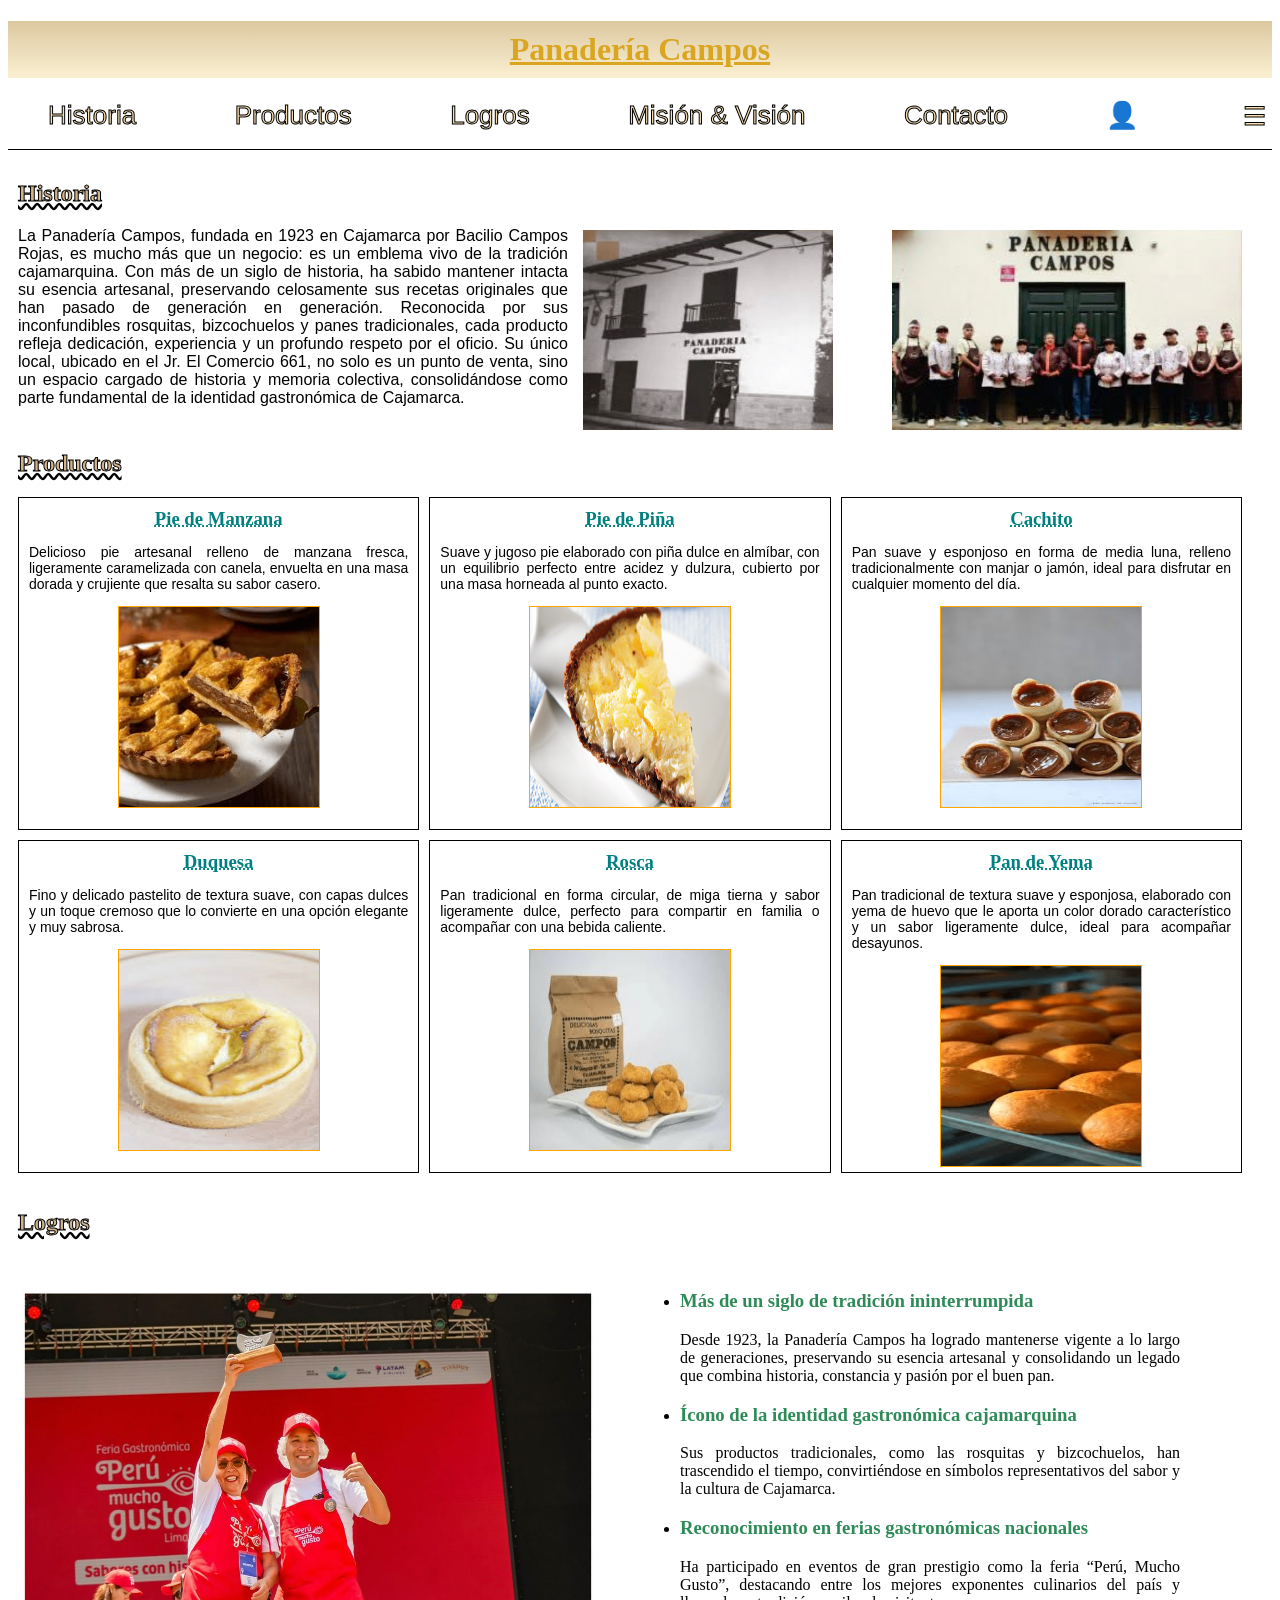
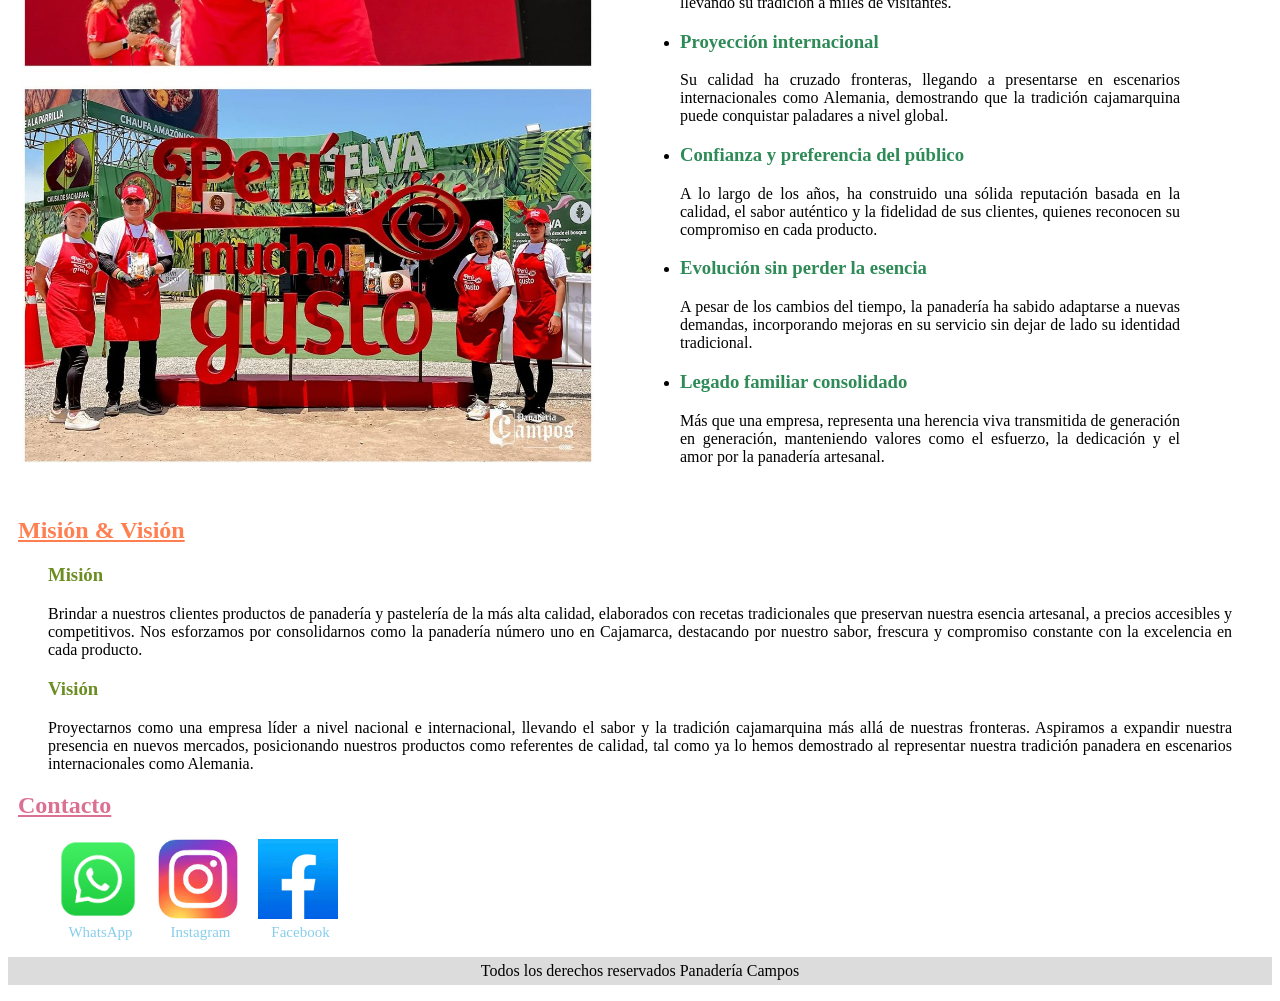
<file: index.html>
<!DOCTYPE html>
<html lang="en">
<head>
    <meta charset="UTF-8">
    <meta name="viewport" content="width=device-width, initial-scale=1.0">
    <link rel="stylesheet" href="style.css">
    <link rel="icon" href="Fotos/Logo.png">
    <title>Panadería Campos</title>
</head>

<body>
    <header>
        <h1>Panadería Campos</h1>
    </header>
    <main>
        <nav>
            <ul>
                <li class="animated" ><a href="#historia">Historia</a></li>
                <li class="animated" ><a href="#producto">Productos</a></li>
                <li class="animated" ><a href="#logro">Logros</a></li>
                <li class="animated" ><a href="#misión_visión">Misión & Visión</a></li>
                <li class="animated" ><a href="#contacto">Contacto</a></li>
                <li class="animated" ><a href="sesión.html" id = "sesión">👤</a></li>
                <li class="animated" ><button id = "tresBarras">☰</button></li>
                <div id="menú" class="oculto">
                    <ul>
                        <li><a href="pedidos.html">🗸 Gestión de pedidos</a></li>
                        <li><a href="control.html">🗸 Control de producción</a></li>
                        <li><a href="clientes.html">🗸Gestión de clientes</a></li>
                        <li><a href="inventario.html">🗸 Inventario</a></li>
                        <li><a href="normativa.html">🗸 Normativa</a></li> 
                    </ul>
                </div>
            </ul>
        </nav>

    <article id="historia">

        <div id="caja_historia">

            <h2>Historia</h2>
            <p>La Panadería Campos, fundada en 1923 en Cajamarca por Bacilio Campos Rojas, es mucho más que un negocio: es un emblema vivo de la tradición cajamarquina. Con más de un siglo de historia, ha sabido mantener intacta su esencia artesanal, preservando celosamente sus recetas originales que han pasado de generación en generación. Reconocida por sus inconfundibles rosquitas, bizcochuelos y panes tradicionales, cada producto refleja dedicación, experiencia y un profundo respeto por el oficio. Su único local, ubicado en el Jr. El Comercio 661, no solo es un punto de venta, sino un espacio cargado de historia y memoria colectiva, consolidándose como parte fundamental de la identidad gastronómica de Cajamarca.</p>
        
        </div>

        <img id ="panadería1" src="Fotos/panadería.png" alt="panadería">
        <img id ="panadería2" src="Fotos/panadería2.png" alt="nombre panadería">

    </article>

    <article id="producto">

        <h2>Productos</h2>

        <ul>
            <li>
                <h3>Pie de Manzana</h3>
                <p>Delicioso pie artesanal relleno de manzana fresca, ligeramente caramelizada con canela, envuelta en una masa dorada y crujiente que resalta su sabor casero.</p>
                <img class="food" src="Fotos/pie_manzana.png" alt="pie de manzana">
            </li>
            
            <li>
                <h3>Pie de Piña</h3>
                <p>Suave y jugoso pie elaborado con piña dulce en almíbar, con un equilibrio perfecto entre acidez y dulzura, cubierto por una masa horneada al punto exacto.</p>
                <img class="food" src="Fotos/pie_piña.png" alt="pie de piña">
            </li>

            <li>
                <h3>Cachito</h3>
                <p>Pan suave y esponjoso en forma de media luna, relleno tradicionalmente con manjar o jamón, ideal para disfrutar en cualquier momento del día.</p>
                <img class="food" src="Fotos/cachito_manjar.png" alt="cachito">
            </li>

            <li>
                <h3>Duquesa</h3>
                <p>Fino y delicado pastelito de textura suave, con capas dulces y un toque cremoso que lo convierte en una opción elegante y muy sabrosa.</p>
                <img class="food" src="Fotos/duquesa_manjar.png" alt="duquesa">
            </li>

            <li>
                <h3>Rosca</h3>
                <p>Pan tradicional en forma circular, de miga tierna y sabor ligeramente dulce, perfecto para compartir en familia o acompañar con una bebida caliente.</p>
                <img class="food" src="Fotos/roscas.png" alt="rosca">
            </li>

            <li>
                <h3>Pan de Yema</h3>
                <p>Pan tradicional de textura suave y esponjosa, elaborado con yema de huevo que le aporta un color dorado característico y un sabor ligeramente dulce, ideal para acompañar desayunos.</p>
                <img class="food" src="Fotos/pan_yema.png" alt="pan">
            </li>   
        </ul>

    </article>

    <article>
        <article id="logro">
        <h2>Logros</h2>

        <br>
        <br>

        <img id="logro_pic" src="Fotos/WhatsApp Image 2026-05-26 at 08.16.12.jpeg" alt="logro">

        <ul>
            <li>
                <h3>Más de un siglo de tradición ininterrumpida</h3>
                <p>Desde 1923, la Panadería Campos ha logrado mantenerse vigente a lo largo de generaciones, preservando su esencia artesanal y consolidando un legado que combina historia, constancia y pasión por el buen pan.</p>
            </li>

            <li>
                <h3>Ícono de la identidad gastronómica cajamarquina</h3>
                <p>Sus productos tradicionales, como las rosquitas y bizcochuelos, han trascendido el tiempo, convirtiéndose en símbolos representativos del sabor y la cultura de Cajamarca.</p>
            </li>

            <li>
                <h3>Reconocimiento en ferias gastronómicas nacionales</h3>
                <p>Ha participado en eventos de gran prestigio como la feria “Perú, Mucho Gusto”, destacando entre los mejores exponentes culinarios del país y llevando su tradición a miles de visitantes.</p>
            </li>

            <li>
                <h3>Proyección internacional</h3>
                <p>Su calidad ha cruzado fronteras, llegando a presentarse en escenarios internacionales como Alemania, demostrando que la tradición cajamarquina puede conquistar paladares a nivel global.</p>
            </li>

            <li>
                <h3>Confianza y preferencia del público</h3>
                <p>A lo largo de los años, ha construido una sólida reputación basada en la calidad, el sabor auténtico y la fidelidad de sus clientes, quienes reconocen su compromiso en cada producto.</p>
            </li>

            <li>
                <h3>Evolución sin perder la esencia</h3>
                <p>A pesar de los cambios del tiempo, la panadería ha sabido adaptarse a nuevas demandas, incorporando mejoras en su servicio sin dejar de lado su identidad tradicional.</p>
            </li>

            <li>
                <h3>Legado familiar consolidado</h3>
                <p>Más que una empresa, representa una herencia viva transmitida de generación en generación, manteniendo valores como el esfuerzo, la dedicación y el amor por la panadería artesanal.</p>
            </li>
        </ul>
        
    </article>

    </article>

        <article id="misión_visión">
            
            <h2>Misión & Visión</h2>
            
            <h3>Misión</h3>
            <p>Brindar a nuestros clientes productos de panadería y pastelería de la más alta calidad, elaborados con recetas tradicionales que preservan nuestra esencia artesanal, a precios accesibles y competitivos. Nos esforzamos por consolidarnos como la panadería número uno en Cajamarca, destacando por nuestro sabor, frescura y compromiso constante con la excelencia en cada producto.</p>

            <h3>Visión</h3>
            <p>Proyectarnos como una empresa líder a nivel nacional e internacional, llevando el sabor y la tradición cajamarquina más allá de nuestras fronteras. Aspiramos a expandir nuestra presencia en nuevos mercados, posicionando nuestros productos como referentes de calidad, tal como ya lo hemos demostrado al representar nuestra tradición panadera en escenarios internacionales como Alemania.</p>

    </article>

    <article id="contacto">
        <h2>Contacto</h2>
        <ul>
            <li>
                <a href="https://api.whatsapp.com/send?phone=%2B51915391153&token=eyJhbGciOiJFUzI1NiIsInR5cCI6IkpXVCIsImtpZCI6IjEyNSJ9.[base64].ODswv4ig8ogiEQocwZt1LH3WyptLn4_57HEgZu1OSdHMnLiM_XTxWVg526QK5JH30tMk7DfWUcFmWw9w21Ouew&fbclid=IwY2xjawRUvPtleHRuA2FlbQIxMABicmlkETFaY0I4VXc0ZlVTOWhMOFNYc3J0YwZhcHBfaWQQMjIyMDM5MTc4ODIwMDg5MgABHuPf2Jr7UpW7GYBVH1ce1yyFOckJ409onGYoGsI34NPNz1ETpFPbw7z6aRQb_aem_9xlMaZ_baTUNehErBu3zag"><img class="logos_pics "src="Fotos/logo_wsp.avif"></a>
                <a href="https://api.whatsapp.com/send?phone=%2B51915391153&token=eyJhbGciOiJFUzI1NiIsInR5cCI6IkpXVCIsImtpZCI6IjEyNSJ9.[base64].ODswv4ig8ogiEQocwZt1LH3WyptLn4_57HEgZu1OSdHMnLiM_XTxWVg526QK5JH30tMk7DfWUcFmWw9w21Ouew&fbclid=IwY2xjawRUvPtleHRuA2FlbQIxMABicmlkETFaY0I4VXc0ZlVTOWhMOFNYc3J0YwZhcHBfaWQQMjIyMDM5MTc4ODIwMDg5MgABHuPf2Jr7UpW7GYBVH1ce1yyFOckJ409onGYoGsI34NPNz1ETpFPbw7z6aRQb_aem_9xlMaZ_baTUNehErBu3zag"><span>WhatsApp</span></a>
            </li>
            
            <li>
                <a href="https://www.instagram.com/panaderiacampos/"><img class="logos_pics" src="Fotos/logo_ig.png"></a>
                <a href="https://www.instagram.com/panaderiacampos/"><span>Instagram</span></a>
            </li>
            
            <li>
                <a href="https://www.facebook.com/panaderiacampos/?locale=es_LA"><img class="logos_pics" src="Fotos/logo_fb.png" target="_blank"></a>
                <a href="https://www.facebook.com/panaderiacampos/?locale=es_LA"><span>Facebook</span></a>
            </li>

        </ul>
    
    </article>

    <footer>
        <p>Todos los derechos reservados Panadería Campos</p>
    </footer>

</main>

    <script src="index.js"></script>
</body>
</html>
</file>
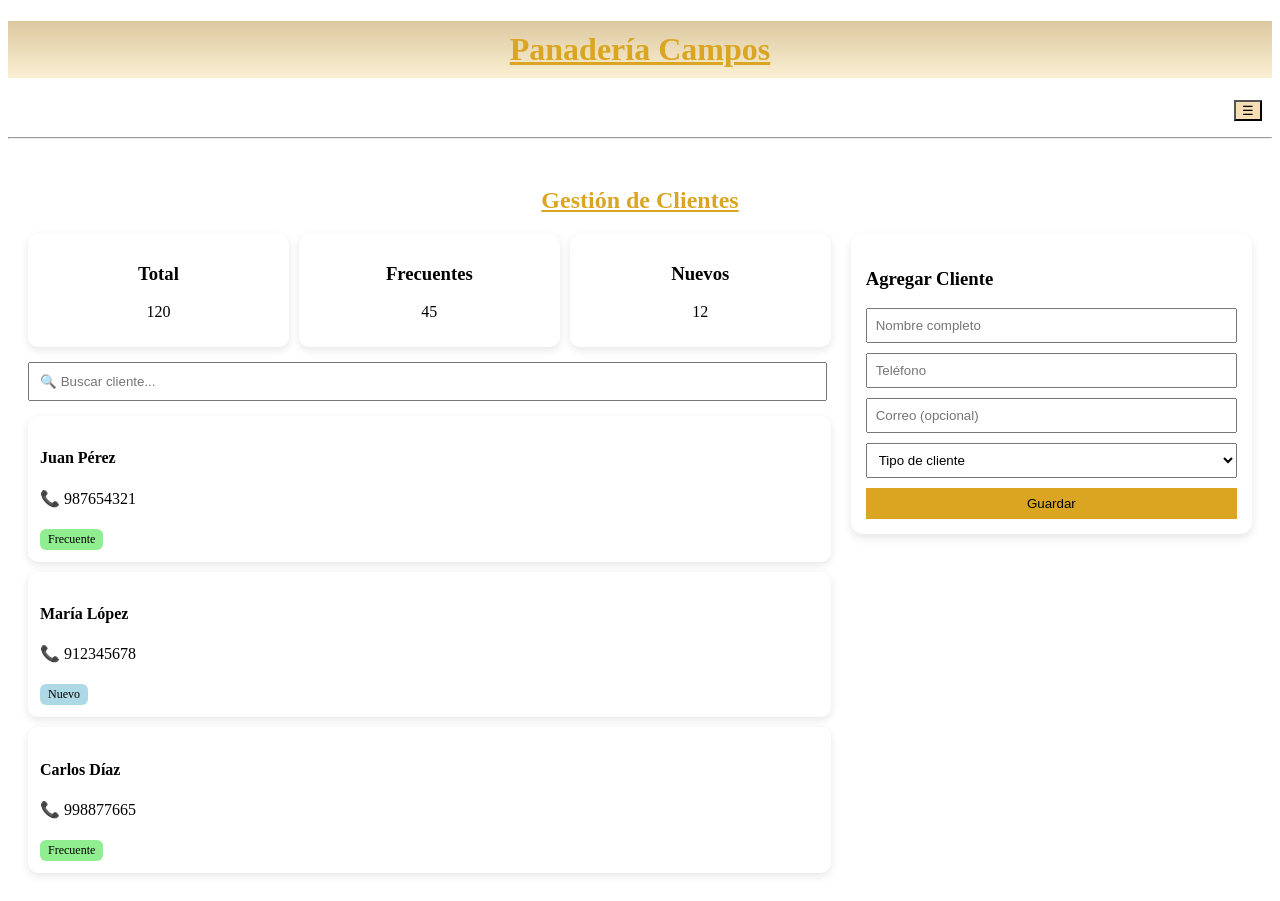
<file: clientes.html>
<!DOCTYPE html>
<html lang="en">
<head>
    <meta charset="UTF-8">
    <meta name="viewport" content="width=device-width, initial-scale=1.0">
    <link rel="stylesheet" href="style.css">
    <link rel="icon" href="Fotos/Logo.png">
    <title>Panadería Campos</title>
</head>

<body>

    <header>
        <h1>Panadería Campos</h1>
    </header>

    <div class="contenedor_tresBarras2">
            <ul>
                <li class="animated">
                    <button class="tresBarras2">☰</button>
                </li>
            </ul>
        </div>

        <div class="menú2 oculto">
            <ul>
                <li><a href="index.html">🗸 Inicio</a></li>
                <li><a href="pedidos.html">🗸 Gestión de pedidos</a></li>
                <li><a href="control.html">🗸 Control de producción</a></li>
                <li><a href="clientes.html">🗸 Gestión de clientes</a></li>
                <li><a href="inventario.html">🗸 Inventario</a></li>
                <li><a href="normativa.html">🗸 Normativa</a></li>     
            </ul>
        </div>

    <hr>

    <section id="clientes">

    <h2>Gestión de Clientes</h2>

    <div class="clientes_layout">

        <div class="panel_izquierdo">

            <div class="resumen_clientes">
                <div class="mini_card">
                    <h3>Total</h3>
                    <p>120</p>
                </div>
                <div class="mini_card">
                    <h3>Frecuentes</h3>
                    <p>45</p>
                </div>
                <div class="mini_card">
                    <h3>Nuevos</h3>
                    <p>12</p>
                </div>
            </div>

            <input type="text" placeholder="🔍 Buscar cliente..." class="buscador">

            <div class="lista_clientes">

                <div class="cliente_card">
                    <h4>Juan Pérez</h4>
                    <p>📞 987654321</p>
                    <span class="badge frecuente">Frecuente</span>
                </div>

                <div class="cliente_card">
                    <h4>María López</h4>
                    <p>📞 912345678</p>
                    <span class="badge nuevo">Nuevo</span>
                </div>

                <div class="cliente_card">
                    <h4>Carlos Díaz</h4>
                    <p>📞 998877665</p>
                    <span class="badge frecuente">Frecuente</span>
                </div>

            </div>

        </div>

        <div class="panel_derecho">

            <div class="card_form">
                <h3>Agregar Cliente</h3>

                <form>
                    <input type="text" placeholder="Nombre completo">
                    <input type="text" placeholder="Teléfono">
                    <input type="email" placeholder="Correo (opcional)">
                    <select>
                        <option>Tipo de cliente</option>
                        <option>Nuevo</option>
                        <option>Frecuente</option>
                    </select>
                    <button type="submit">Guardar</button>
                </form>
            </div>

        </div>

    </div>

</section>

<script src="index.js"></script>

</body>
</html>
</file>
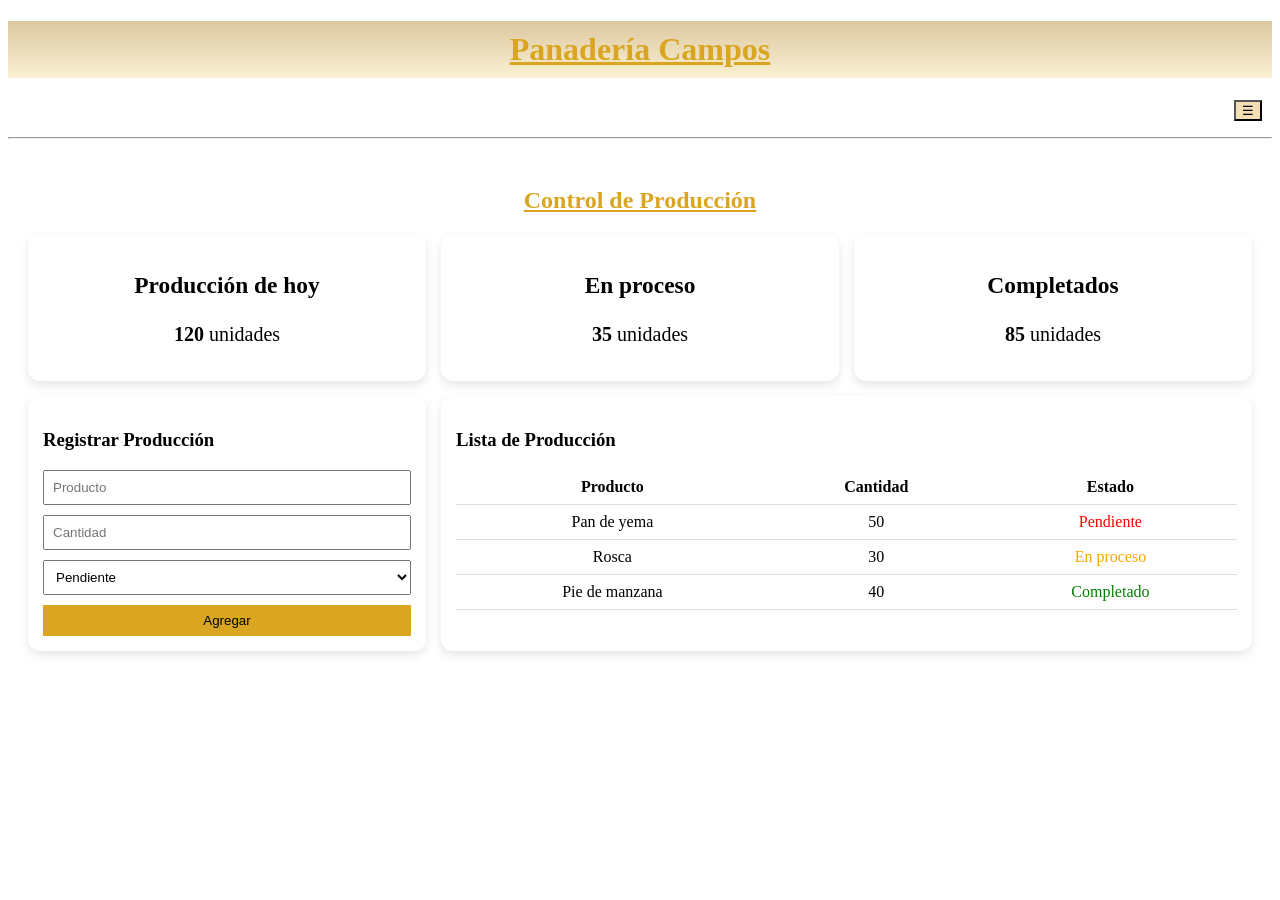
<file: control.html>
<!DOCTYPE html>
<html lang="en">
<head>
    <meta charset="UTF-8">
    <meta name="viewport" content="width=device-width, initial-scale=1.0">
    <link rel="stylesheet" href="style.css">
    <link rel="icon" href="Fotos/Logo.png">
    <title>Panadería Campos</title>
</head>

<body>

    <header>
        <h1>Panadería Campos</h1>
    </header>

    <main>

        <div class="contenedor_tresBarras2">
            <ul>
                <li class="animated">
                    <button class="tresBarras2">☰</button>
                </li>
            </ul>
        </div>

            <div class="menú2 oculto">
                <ul>
                    <li><a href="index.html">🗸 Inicio</a></li>
                    <li><a href="pedidos.html">🗸 Gestión de pedidos</a></li>
                    <li><a href="control.html">🗸 Control de producción</a></li>
                    <li><a href="clientes.html">🗸 Gestión de clientes</a></li>
                    <li><a href="inventario.html">🗸 Inventario</a></li>   
                    <li><a href="normativa.html">🗸 Normativa</a></li>   
                </ul>
            </div>

        <hr>

        <section id="control_producción">

            <h2>Control de Producción</h2>

            <div class="dashboard">

                <div class="card resumen">
                    <h3>Producción de hoy</h3>
                    <p><strong>120</strong> unidades</p>
                </div>

                <div class="card resumen">
                    <h3>En proceso</h3>
                    <p><strong>35</strong> unidades</p>
                </div>

                <div class="card resumen">
                    <h3>Completados</h3>
                    <p><strong>85</strong> unidades</p>
                </div>

                <div class="card formulario">
                    <h3>Registrar Producción</h3>

                    <form>
                        <input type="text" placeholder="Producto">
                        <input type="number" placeholder="Cantidad">
                        <select>
                            <option>Pendiente</option>
                            <option>En proceso</option>
                            <option>Completado</option>
                        </select>
                        <button type="submit">Agregar</button>
                    </form>
                </div>

                <div class="card tabla">
                    <h3>Lista de Producción</h3>

                    <table>
                     <thead>
                         <tr>
                            <th>Producto</th>
                            <th>Cantidad</th>
                            <th>Estado</th>
                        </tr>
                    </thead>
                    <tbody>
                        <tr>
                            <td>Pan de yema</td>
                            <td>50</td>
                            <td class="pendiente">Pendiente</td>
                        </tr>
                        <tr>
                            <td>Rosca</td>
                            <td>30</td>
                            <td class="proceso">En proceso</td>
                        </tr>
                        <tr>
                            <td>Pie de manzana</td>
                            <td>40</td>
                            <td class="completo">Completado</td>
                        </tr>
                    </tbody>
                </table>
            </div>

        </div>

        </section>

    </main>

    <script src="index.js"></script>

</body>
</html>
</file>
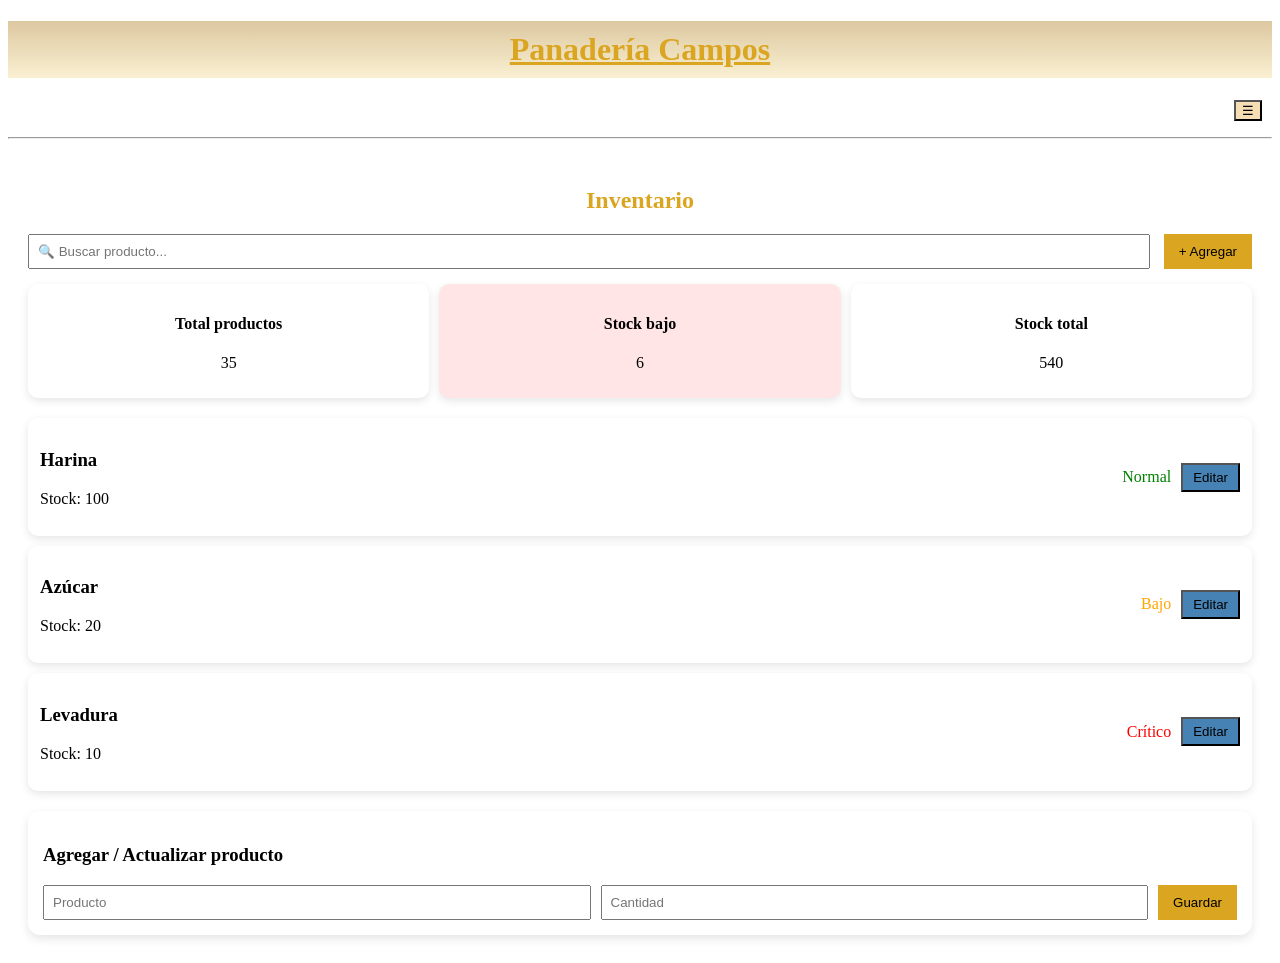
<file: inventario.html>
<!DOCTYPE html>
<html lang="en">
<head>
    <meta charset="UTF-8">
    <meta name="viewport" content="width=device-width, initial-scale=1.0">
    <link rel="stylesheet" href="style.css">
    <link rel="icon" href="Fotos/Logo.png">
    <title>Panadería Campos</title>
</head>

<body>

    <header>
        <h1>Panadería Campos</h1>
    </header>

    <div class="contenedor_tresBarras2">
            <ul>
                <li class="animated">
                    <button class="tresBarras2">☰</button>
                </li>
            </ul>
        </div>

        <div class="menú2 oculto">
            <ul>
                <li><a href="index.html">🗸 Inicio</a></li>
                <li><a href="pedidos.html">🗸 Gestión de pedidos</a></li>
                <li><a href="control.html">🗸 Control de producción</a></li>
                <li><a href="clientes.html">🗸 Gestión de clientes</a></li>
                <li><a href="inventario.html">🗸 Inventario</a></li>    
                <li><a href="normativa.html">🗸 Normativa</a></li>  
            </ul>
        </div>

    <hr>

    <section id="inventario">

        <h2>Inventario</h2>

        <div class="inventario_topbar">
            <input type="text" placeholder="🔍 Buscar producto...">
            <button>+ Agregar</button>
        </div>

        <div class="inventario_resumen">

            <div class="resumen_item">
                <h4>Total productos</h4>
                <p>35</p>
            </div>

            <div class="resumen_item alerta">
                <h4>Stock bajo</h4>
                <p>6</p>
            </div>

            <div class="resumen_item">
                <h4>Stock total</h4>
                <p>540</p>
            </div>

        </div>

        <div class="inventario_lista">

            <div class="producto">
                <div class="info">
                    <h3>Harina</h3>
                    <p>Stock: 100</p>
                </div>
                <div class="acciones">
                    <span class="estado ok">Normal</span>
                    <button>Editar</button>
                </div>
            </div>

            <div class="producto">
                <div class="info">
                    <h3>Azúcar</h3>
                    <p>Stock: 20</p>
                </div>
                <div class="acciones">
                    <span class="estado bajo">Bajo</span>
                    <button>Editar</button>
                </div>
            </div>

            <div class="producto">
                <div class="info">
                    <h3>Levadura</h3>
                    <p>Stock: 10</p>
                </div>
                <div class="acciones">
                    <span class="estado critico">Crítico</span>
                    <button>Editar</button>
                </div>
            </div>

        </div>

        <div class="inventario_form">

            <h3>Agregar / Actualizar producto</h3>

            <form>
                <input type="text" placeholder="Producto">
                <input type="number" placeholder="Cantidad">
                <button type="submit">Guardar</button>
            </form>

        </div>

    </section>

<script src="index.js"></script>

</body>
</html>
</file>
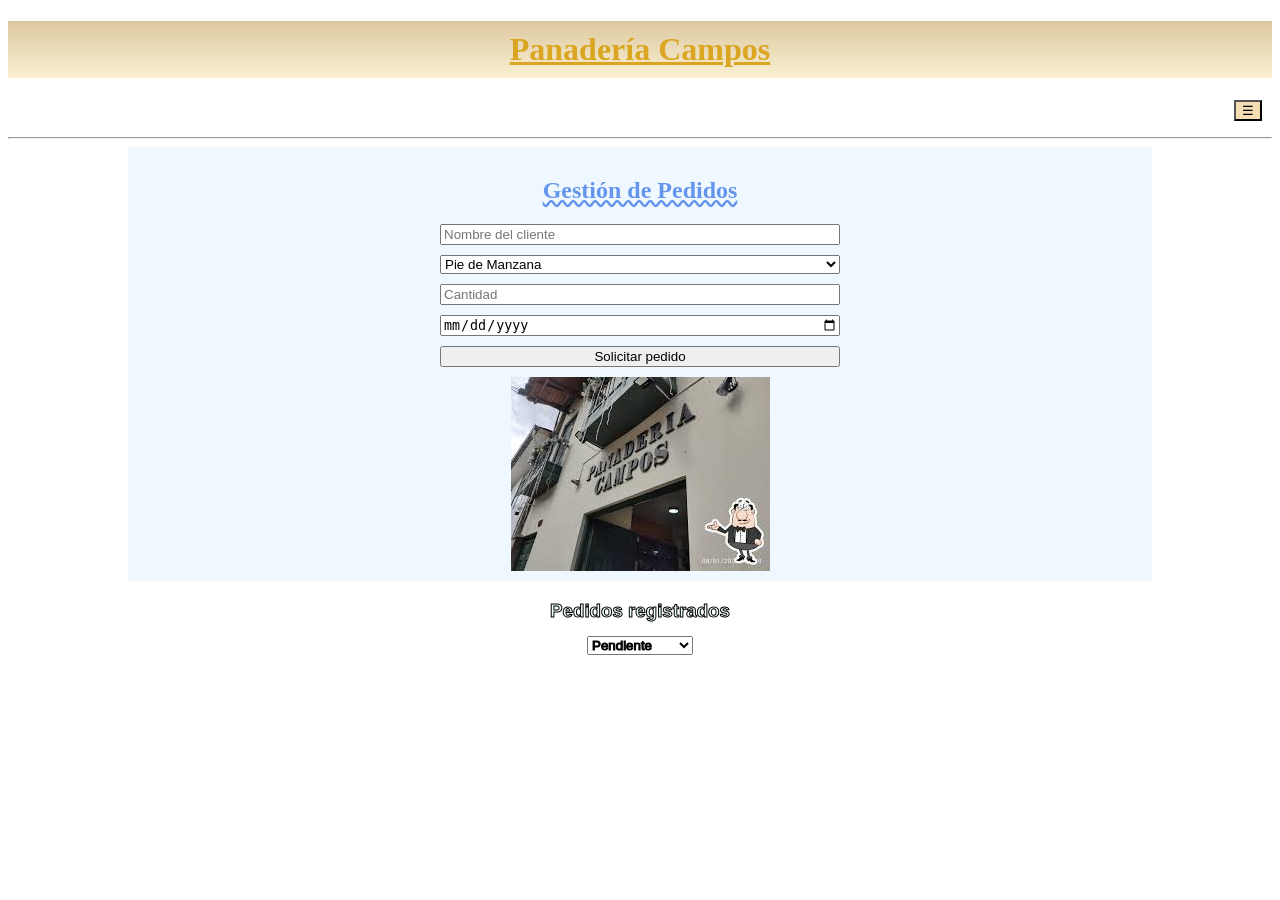
<file: pedidos.html>
<!DOCTYPE html>
<html lang="en">
<head>
    <meta charset="UTF-8">
    <meta name="viewport" content="width=device-width, initial-scale=1.0">
    <link rel="stylesheet" href="style.css">
    <link rel="icon" href="Fotos/Logo.png">
    <title>Panadería Campos</title>
</head>

<body>

    <header>
        <h1>Panadería Campos</h1>
    </header>

    <main>
    <div class="contenedor_tresBarras2">
        <ul>
            <li class="animated">
                <button class="tresBarras2">☰</button>
            </li>
        </ul>
    </div>
            
        <div class="menú2 oculto">
            <ul>
                <li><a href="index.html">🗸 Inicio</a></li>
                <li><a href="pedidos.html">🗸 Gestión de pedidos</a></li>
                <li><a href="control.html">🗸 Control de producción</a></li>
                <li><a href="clientes.html">🗸 Gestión de clientes</a></li>
                <li><a href="inventario.html">🗸 Inventario</a></li>     
                <li><a href="normativa.html">🗸 Normativa</a></li> 
            </ul>
        </div>
        
        <hr>

        <article id="gestionar_pedidos">

            <h2>Gestión de Pedidos</h2>

            <form id="pedido_formulario">

                <input class="cajita" type="text" placeholder ="Nombre del cliente" required>

                <select class="cajita">
                    <option>Pie de Manzana</option>
                    <option>Pie de Piña</option>
                    <option>Cachito</option>
                    <option>Duquesa</option>
                    <option>Pan de Yema</option>
                    <option>Rosca</option>
                </select>

                <input class="cajita" type="number" placeholder="Cantidad" min="1">
                <input class="cajita" type ="date">
                <button class="cajita" type ="submit">Solicitar pedido</button>
                <img src="[data-uri]" alt="panadería3">
            </form>

        </article>

        <div id="lista_pedidos">
            <h3>Pedidos registrados</h3>
            <ul id="pedidos"></ul>
            <select>
                <option>Pendiente</option>
                <option>Preparándose</option>
                <option>Listo</option>
                <option>Entregado</option>
            </select>
        </div>

    </main>
    <script src="index.js"></script>
</body>
</html>
</file>
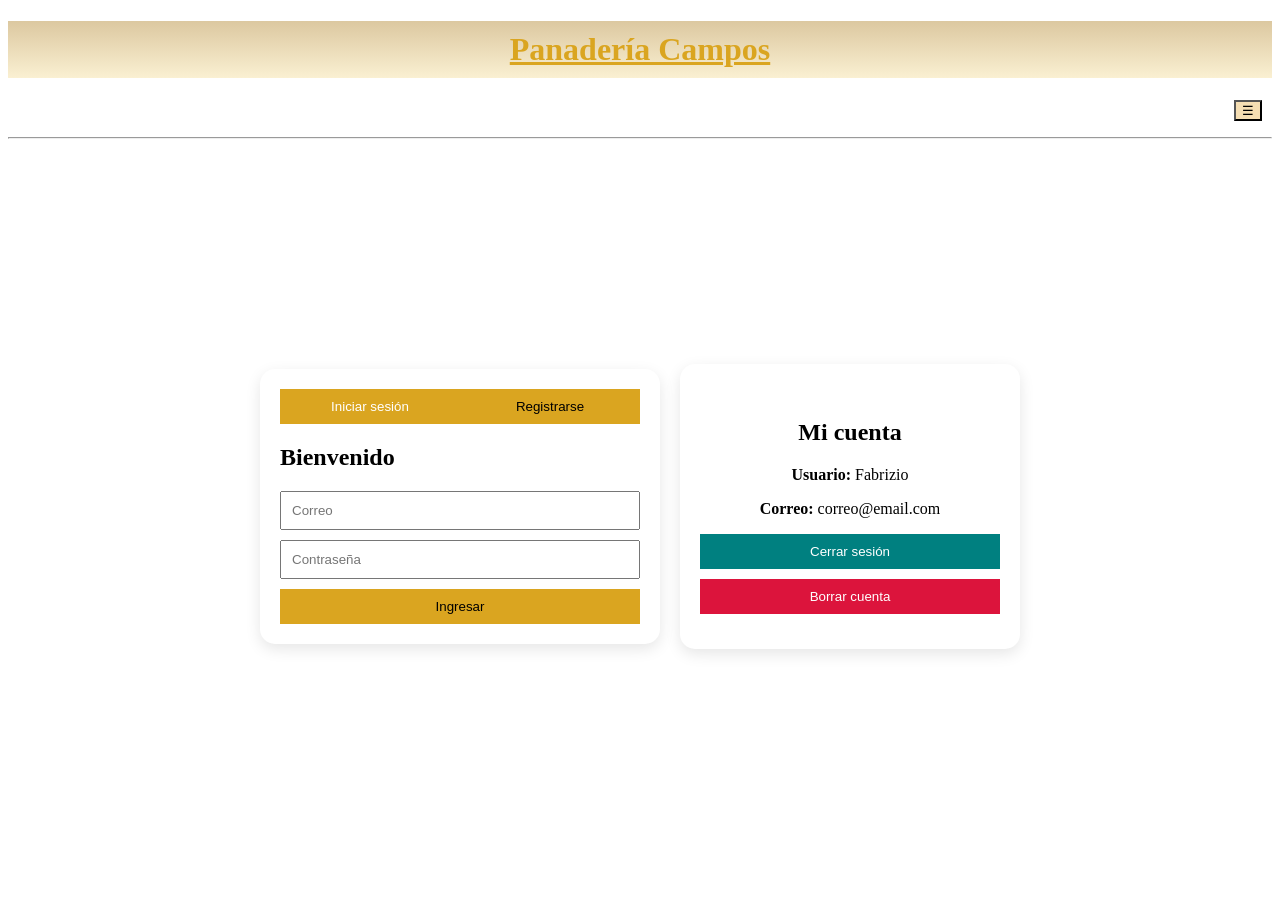
<file: sesión.html>
<!DOCTYPE html>
<html lang="es">
<head>
    <meta charset="UTF-8">
    <meta name="viewport" content="width=device-width, initial-scale=1.0">
    <link rel="stylesheet" href="style.css">
    <link rel="icon" href="Fotos/Logo.png">
    <title>Panadería Campos</title>
</head>

<body>

    <header>
        <h1>Panadería Campos</h1>
    </header>

    <div class="contenedor_tresBarras2">
        <ul>
            <li class="animated">
                <button class="tresBarras2">☰</button>
            </li>
        </ul>
    </div>

    <div class="menú2 oculto">
        <ul>
            <li><a href="index.html">🗸 Inicio</a></li>
            <li><a href="pedidos.html">🗸 Gestión de pedidos</a></li>
            <li><a href="control.html">🗸 Control de producción</a></li>
            <li><a href="clientes.html">🗸 Gestión de clientes</a></li>
            <li><a href="inventario.html">🗸 Inventario</a></li>
            <li><a href="normativa.html">🗸 Normativa</a></li> 
        </ul>
    </div>

    <hr>

    <section id="auth">

        <div class="auth_container">

            <div class="auth_box">

                <div class="tabs">
                    <button class="tab activo" data-tab="login">Iniciar sesión</button>
                    <button class="tab" data-tab="registro">Registrarse</button>
                </div>

                <div class="contenido activo" id="login">
                    <h2>Bienvenido</h2>
                    <form>
                        <input type="email" placeholder="Correo">
                        <input type="password" placeholder="Contraseña">
                        <button type="submit">Ingresar</button>
                    </form>
                </div>

                <div class="contenido" id="registro">
                    <h2>Crear cuenta</h2>
                    <form>
                        <input type="text" placeholder="Nombre">
                        <input type="email" placeholder="Correo">
                        <input type="password" placeholder="Contraseña">
                        <button type="submit">Registrarse</button>
                    </form>
                </div>

            </div>

        </div>

        <section id="cuenta">

            <div class="cuenta_box">

                <h2>Mi cuenta</h2>

                <p><strong>Usuario:</strong> Fabrizio</p>
                <p><strong>Correo:</strong> correo@email.com</p>

                <div class="acciones_cuenta">
                    <button class="logout">Cerrar sesión</button>
                    <button class="delete">Borrar cuenta</button>
                </div>

            </div>

        </section>

    </section>

    <script src="index.js"></script>

</body>
</html>
</file>
<file: style.css>
@media screen and (min-width: 1200px) {
    
    header h1 {
        text-align: center;
        color: rgb(218, 165, 32);
        font-family: 'Times New Roman', Times, serif;
        text-decoration: underline;
        background: linear-gradient(to top, rgb(250, 240, 210), rgb(220, 200, 160));
        padding: 10px;
    }

    nav {
        border-bottom: solid black 1px;
        position: relative;
        margin-right: 30px;
        width: 100%;
    }

    nav ul {
        display: flex;
        flex-direction: row;
        justify-content: space-between;
        list-style: none;
    }

    nav a {
        font-family: 'Gill Sans', 'Gill Sans MT', Calibri, 'Trebuchet MS', sans-serif;
        text-decoration: none;
        font-size: 26px;
        color:wheat;
        -webkit-text-stroke: 1px black;
    }

    main nav button {
        background-color: transparent;
        font-family: 'Times New Roman', Times, serif;
        border: none;
        color: wheat;
        font-size: 26px;
        -webkit-text-stroke: 1px black;
        cursor: pointer;
    }

    #menú {
        position: absolute;
        top: 60px;
        right: 10px;
        background: whitesmoke;
        padding-left: 0px;
        box-shadow: 0 5px 15px rgba(0,0,0,0.2);
        z-index: 1000;
    }

    #menú ul {
        display: flex;
        flex-direction: column;
        margin-left: -20px;
        padding: 15px 15px 15px 35px;
        gap: 20px;
    }

    #menú ul li:hover {
        text-decoration: underline;
    }

    #menú li a {
        color: seagreen;
        font-size: 17px;
        font-family: 'Times New Roman', Times, serif;
        background-color: whitesmoke;
        -webkit-text-stroke: 0px;
    }

    .oculto {
        display: none;
    }

    #historia {
        display: grid;
        grid-template-columns: repeat(3, 1fr);
        grid-template-rows: repeat(1, 1fr);
        padding-top: 10px;
        gap: 5px;
    }

    #historia h2, #producto h2, #logro h2 {
        color:tan;
        text-decoration: underline wavy;
        -webkit-text-stroke: 1px black;
        font-family: 'Times New Roman', Times, serif;
        padding-left: 10px;
    }

    #historia p {
        width: 550px;
        height: auto;
        padding-left: 10px;
        text-align: justify;
        font-family: Arial, Helvetica, sans-serif;
    }

    #panadería1 {
        padding-top: 70px;
        margin-left: 10px;
        width: 250px;
        height: 200px;
    }

    #panadería2 {
        padding-top: 70px;
        padding-right: 30px;
        width: 350px;
        height: 200px;
    }

    #producto ul {
        display: grid;
        grid-template-columns: repeat(3, 1fr);
        grid-template-rows: repeat(2, 1fr);
        gap: 10px;
        list-style: none;
        margin-right: 30px;
        margin-left: -30px;
    }

    #producto li {
        border: solid black 1px;
    }

    #producto h3 {
        color:teal;
        text-decoration: underline dotted;
        text-align: center;
        gap: 10px;
        margin: 10px;
    }

    #producto p {
        text-align: justify;
        font-family:'Gill Sans', 'Gill Sans MT', Calibri, 'Trebuchet MS', sans-serif;
        font-size: 14px;
        padding: 0px 10px 0px 10px;
    }

    #producto .food {
        display: flex;
        flex-direction: column;
        margin: 0 auto 5px auto;
        width: 200px;
        height: 200px;
        border: solid orange 1px;
    }

    #logro {
        display: grid;
        grid-template-columns: repeat(2, 1fr);
        grid-template-rows: repeat(1, 1fr);
    }

    #logro h3 {
        color:seagreen;
    }

    #logro p {
        text-align: justify;
        width: 500px;
    }

    #logro_pic {
        padding-top: 10px;
        width: 600px;
        height: 830px;
        transition: transform 0.3s ease;
    }

    #misión_visión {
        padding: 0px 10px;
    }

    #misión_visión h2 {
        color:coral;
        text-decoration: underline;
    }

    #misión_visión h3 {
        padding: 0px 0px 0px 30px;
        color:olivedrab;
    }

    #misión_visión p {
        text-align: justify;
        padding: 0px 30px;
    }

    #contacto {
        padding: 0 10px;
    }

    #contacto a {
        display: flex;
        flex-direction: column;
        align-items: center;
        justify-content: center;
        text-decoration: none;
    }

    #contacto a span {
        display: flex;
        color:skyblue;
        flex-direction: column;
        justify-content: center;
        font-size: 15px;
        margin: 5px 0px 0px 5px;
    }

    #contacto a span:hover {
        color:violet;
        text-decoration: underline;
    }

    #contacto h2 {
        color:palevioletred;
        text-decoration: underline;
    }

    #contacto ul {
        display: flex;
        flex-direction: row;
        justify-content: flex-start;
        gap: 20px;
        list-style: none;
    }

    .logos_pics {
        width: 80px;
        height: 80px;
    }

    footer p {
        background-color: gainsboro;
        text-align: center;
        padding: 5px 0px;
    }

    .animated {
        transition: transform 0.3s ease;
    }

    @keyframes vibrar {
        0%   { transform: translate(0, 0); }
        25%  { transform: translate(2px, -2px); }
        50%  { transform: translate(-2px, 2px); }
        75%  { transform: translate(2px, 2px); }
        100% { transform: translate(0, 0); }
    }

    #contacto img:hover {
        animation: vibrar 0.2s infinite;
    }

    #gestionar_pedidos {
        background-color: aliceblue;
        padding: 10px;
        margin: 0px 120px;
    }

    #gestionar_pedidos h2 {
        color:cornflowerblue;
        text-align: center;
        font-family: Georgia, 'Times New Roman', Times, serif;
        text-decoration: underline wavy;
    }

    #pedido_formulario {
        display: flex;
        flex-direction: column;
        align-items: center;
        gap: 10px;
    }

    .cajita {
        box-sizing: border-box;
        width: 400px;
    }

    #lista_pedidos {
        display: flex;
        flex-direction: column;
        align-items: center;
        font-family: 'Trebuchet MS', 'Lucida Sans Unicode', 'Lucida Grande', 'Lucida Sans', Arial, sans-serif;
        color: azure;
        -webkit-text-stroke: 1px black;
    }

    #pedidos {
        margin-top: -20px;
        color: black;
    }

    .contenedor_tresBarras2 ul {
        display: flex;
        justify-content: flex-end;
    }

    .contenedor_tresBarras2 li{
        list-style: none;
        display: inline-block;
    }

    .tresBarras2 {
        background-color: wheat;
        cursor: pointer;
        margin-right: 10px;
    }

    .menú2 {
        position: absolute;
        right: 0;
        left: auto;
        margin-right: 10px;
    }

    .menú2 ul {
        display: inline-block;
        position: relative;
        top: -10px;
        margin-left: 40px;
        background: whitesmoke;
        padding: 5px 10px 5px 10px;
    }

    .menú2 li {
        list-style: none;
    }

    .menú2 a {
        color: teal;
        text-decoration: none;
    }

    .menú2 a:hover {
        text-decoration: underline black;
    }

    #control_producción {
        padding: 20px;
    }

    #control_producción h2 {
        text-align: center;
        color: goldenrod;
        text-decoration: underline;
        margin-bottom: 20px;
    }

    .dashboard {
        display: grid;
        grid-template-columns: repeat(3, 1fr);
        gap: 15px;
    }

    .card {
        background: white;
        padding: 15px;
        border-radius: 12px;
        box-shadow: 0 4px 10px rgba(0,0,0,0.1);
    }

    .resumen {
        text-align: center;
        font-size: 20px;
    }

    .formulario {
        grid-column: span 1;
    }

    .formulario form {
        display: flex;
        flex-direction: column;
        gap: 10px;
    }

    .formulario input,
    .formulario select,
    .formulario button {
        padding: 8px;
    }

    .formulario button {
        background: goldenrod;
        border: none;
        cursor: pointer;
    }

    .tabla {
        grid-column: span 2;
    }

    table {
        width: 100%;
        border-collapse: collapse;
    }

    th, td {
        border-bottom: 1px solid #ddd;
        padding: 8px;
        text-align: center;
    }

    .pendiente {
        color: red;
    }

    .proceso {
        color: orange;
    }

    .completo {
        color: green;
    }

    #clientes {
        padding: 20px;
    }

    #clientes h2 {
        text-align: center;
        color: goldenrod;
        text-decoration: underline;
        margin-bottom: 20px;
    }

    .clientes_layout {
        display: grid;
        grid-template-columns: 2fr 1fr;
        gap: 20px;
    }

    .resumen_clientes {
        display: flex;
        gap: 10px;
        margin-bottom: 15px;
    }

    .mini_card {
        flex: 1;
        background: white;
        padding: 10px;
        text-align: center;
        border-radius: 10px;
        box-shadow: 0 3px 8px rgba(0,0,0,0.1);
    }

    .buscador {
        width: 96.5%;
        padding: 10px;
        margin-bottom: 15px;
    }

    .lista_clientes {
        display: flex;
        flex-direction: column;
        gap: 10px;
    }

    .cliente_card {
        background: white;
        padding: 12px;
        border-radius: 10px;
        box-shadow: 0 3px 8px rgba(0,0,0,0.1);
    }

    .badge {
        display: inline-block;
        padding: 3px 8px;
        border-radius: 6px;
        font-size: 12px;
        margin-top: 5px;
    }

    .frecuente {
        background: lightgreen;
    }

    .nuevo {
        background: lightblue;
    }

    .panel_derecho {
        display: flex;
        align-items: flex-start;
    }

    .card_form {
        width: 100%;
        background: white;
        padding: 15px;
        border-radius: 12px;
        box-shadow: 0 4px 10px rgba(0,0,0,0.1);
    }

    .card_form form {
        display: flex;
        flex-direction: column;
        gap: 10px;
    }

    .card_form input,
    .card_form select,
    .card_form button {
        padding: 8px;
    }

    .card_form button {
        background: goldenrod;
        border: none;
        cursor: pointer;
    }

    #inventario {
        padding: 20px;
    }

    #inventario h2 {
        text-align: center;
        color: goldenrod;
        margin-bottom: 20px;
    }

    .inventario_topbar {
        display: flex;
        justify-content: space-between;
        margin-bottom: 15px;
    }

    .inventario_topbar input {
        width: 90%;
        padding: 8px;
    }

    .inventario_topbar button {
        background: goldenrod;
        border: none;
        padding: 8px 15px;
        cursor: pointer;
    }

    .inventario_resumen {
        display: flex;
        gap: 10px;
        margin-bottom: 20px;
    }

    .resumen_item {
        flex: 1;
        background: white;
        padding: 10px;
        text-align: center;
        border-radius: 10px;
        box-shadow: 0 3px 8px rgba(0,0,0,0.1);
    }

    .alerta {
        background: #ffe5e5;
    }

    .inventario_lista {
        display: flex;
        flex-direction: column;
        gap: 10px;
        margin-bottom: 20px;
    }

    .producto {
        display: flex;
        justify-content: space-between;
        align-items: center;
        background: white;
        padding: 12px;
        border-radius: 10px;
        box-shadow: 0 3px 8px rgba(0,0,0,0.1);
    }

    .acciones {
        display: flex;
        align-items: center;
        gap: 10px;
    }

    .estado.ok {
        color: green;
    }

    .estado.bajo {
        color: orange;
    }

    .estado.critico {
        color: red;
    }

    .producto button {
        padding: 5px 10px;
        cursor: pointer;
        background-color: steelblue;
    }

    .inventario_form {
        background: white;
        padding: 15px;
        border-radius: 12px;
        box-shadow: 0 4px 10px rgba(0,0,0,0.1);
    }

    .inventario_form form {
        display: flex;
        gap: 10px;
    }

    .inventario_form input {
        flex: 1;
        padding: 8px;
    }

    .inventario_form button {
        background: goldenrod;
        border: none;
        padding: 8px 15px;
        cursor: pointer;
    }

    #auth {
        display: flex;
        justify-content: center;
        align-items: center;
        height: 80vh;
        gap: 20px;
    }

    .auth_container {
        width: 100%;
        max-width: 400px;
    }

    .auth_box {
        background: white;
        padding: 20px;
        border-radius: 15px;
        box-shadow: 0 5px 15px rgba(0,0,0,0.1);
    }

    .tabs {
        display: flex;
        margin-bottom: 15px;
    }

    .tab {
        flex: 1;
        padding: 10px;
        border: none;
        cursor: pointer;
        background: #eee;
    }

    .tab.activo {
        background: goldenrod;
        color: white;
    }

    .contenido {
        display: none;
    }

    .contenido.activo {
        display: block;
    }

    .auth_box form {
        display: flex;
        flex-direction: column;
        gap: 10px;
    }

    .auth_box input {
        padding: 10px;
    }

    .auth_box button {
        padding: 10px;
        background: goldenrod;
        border: none;
        cursor: pointer;
    }

    /* CUENTA */

    .cuenta_box {
        background: white;
        padding: 35px 20px;
        width: 300px;
        height: auto;
        border-radius: 15px;
        box-shadow: 0 5px 15px rgba(0,0,0,0.1);
        text-align: center;
    }

    .acciones_cuenta {
        margin-top: 15px;
        display: flex;
        flex-direction: column;
        gap: 10px;
    }

    .logout {
        background: teal;
        color: white;
        border: none;
        padding: 10px;
        cursor: pointer;
    }

    .delete {
        background: crimson;
        color: white;
        border: none;
        padding: 10px;
        cursor: pointer;
    }

}
</file>
